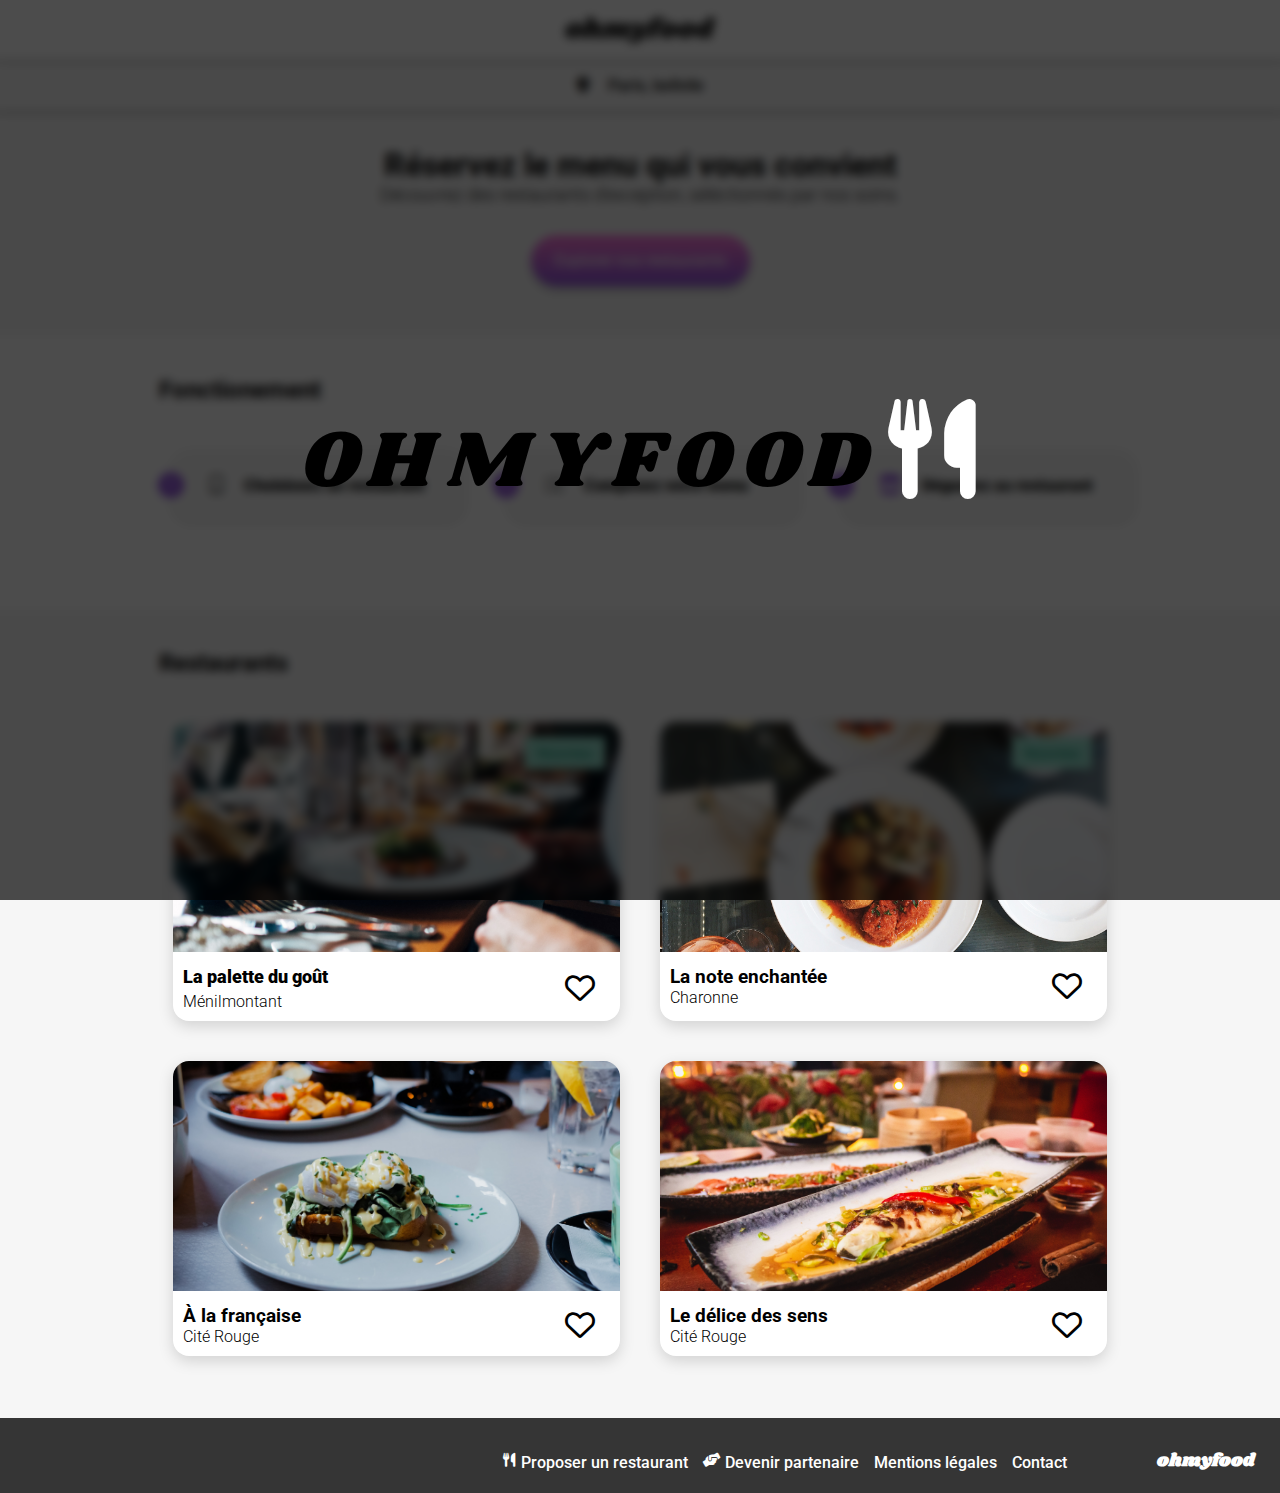
<file: index.html>
<!DOCTYPE html>
<html lang="en">
<head>
    <meta charset="UTF-8">
    <meta name="viewport" content="width=device-width, initial-scale=1.0">
   <!--lien googl font -->
   <link href="https://fonts.googleapis.com/css2?family=Roboto:wght@400;700&display=swap" rel="stylesheet">
   <link href="https://fonts.googleapis.com/css2?family=Shrikhand&display=swap" rel="stylesheet">
 
   <!--lien font-awesome-->
    <link rel="stylesheet" href="https://cdnjs.cloudflare.com/ajax/libs/font-awesome/6.0.0-beta3/css/all.min.css">
    <link rel="stylesheet" href="assets/sources/css/accueil.css">
    <title>Ohmyfood</title>
</head>

<body>

    <!--header -->
    <header class="header">
    <img src="images/logo/ohmyfood.png" alt="Logo Ohmyfood" class="logo">
    </header>
   
    <main>

        <!--section restaurant paris bellvile -->
        <section class="restaurant">
            <address class="restaurant__address"><i class="fa-solid fa-location-dot"></i> Paris, bellvile</address>
           
            <h1>Réservez le menu qui vous convient</h1>
            <p class="restaurant__description">Découvrez des restaurants d'exception, séléctionnés par nos soins.</p>
            <a href="#cards" class="btn">Explorer nos restaurants</a>
        </section>
<!--section fonctionement-->   <!--section fonctionement-->
<section class="fonctionement"> 
    <h2 class="fonction">Fonctionement</h2>
    <ol>
        <li class="etape"> 
            <i class="fa-solid fa-mobile-screen-button icon-mobil"></i>
            <h3 class="text-gras">Choisissez un restaurant</h3>
            <span class="etape-1">1</span>
        </li>
        <li class="etape"> 
            <i class="fa-solid fa-list-ul icon-mobil"></i>
            <h3 class="text-gras">Composez votre menu</h3>
            <span class="etape-1">2</span>
        </li>
        <li class="etape"> 
            <i class="fa-solid fa-store icon-mobil"></i>
            <h3 class="text-gras">Dégustez au restaurant</h3>
            <span class="etape-1">3</span>
        </li>
     </ol>
 </section>
  <!--section card  -->
  <section class="cards" id="cards">
    <h2 class="rs">Restaurants</h2>
 <div>
        <article class="card">
            <a href="menu_la_palette_du_gout.html">  <!--1 card (article)  ajou de la nouvelle page index menu1 --> 
                <img  class="card__img" src="images/restaurants/jay-wennington-N_Y88TWmGwA-unsplash.jpg" alt="la palette du goût">
            </a>
            <div class="card__body">
                <div class="card__description">
                    <a href="menu_la_palette_du_gout.html"> <h3 class="card__title">La palette du goût</h3></a>
                    <h4 class="card__lieux">Ménilmontant</h4>
                </div>
                <div class="heart i">
                    <i class="fa-regular fa-heart my-heart-empty"></i>
                    <i class="fa-solid fa-heart my-heart-full"></i>
                </div>
               
            </div>
            <span class="card__new ">Nouveau</span>
        </article>
        <article class="card">
            <a href="menu_la_note_enchante.html">  <!--2 card (article)  ajou de la nouvelle page index menu2 --> 
                <img  class="card__img" src="images/restaurants/stil-u2Lp8tXIcjw-unsplash.jpg" alt="La note enchantée">
            </a>
            <div class="card__body">

                <div class="card__description">
                    <a href="menu_la_note_enchante.html"> <h3 class="card__titl">La note enchantée</h3></a>
                    <h4 class="card__lieux">Charonne</h4>
                </div>

                <div class="heart i">
                    <i class="fa-regular fa-heart my-heart-empty"></i>
                    <i class="fa-solid fa-heart my-heart-full"></i>
                </div>

            </div>

            <span class="card__new ">Nouveau</span>

        </article>

        <article class="card">
            <a href="menu_a_la_francaise.html">  <!--2 card (article)  ajou de la nouvelle page index menu3 --> 
                <img  class="card__img" src="images/restaurants/toa-heftiba-DQKerTsQwi0-unsplash.jpg" alt="À la française">
            </a>
            <div class="card__body">
                <div class="card__description">
                    <a href="menu_a_la_francaise.html"> <h3 class="card__titl">À la française</h3></a>
                    <h4 class="card__lieux">Cité Rouge</h4>
                </div>

                <div class="heart i">
                    <i class="fa-regular fa-heart my-heart-empty"></i>
                    <i class="fa-solid fa-heart my-heart-full"></i>
                </div>

            </div>
        </article>
        <article class="card">
            <a href="menu_le_delice_des_sens.html">  <!--2 card (article)  ajou de la nouvelle page index menu4 --> 
                <img  class="card__img" src="images/restaurants/louis-hansel-shotsoflouis-qNBGVyOCY8Q-unsplash.jpg" alt="Le délice des sens">
            </a>
            <div class="card__body">
                <div class="card__description">
                    <a href="menu_le_delice_des_sens.html"> <h3 class="card__titl">Le délice des sens</h3></a>
                    <h4 class="card__lieux">Cité Rouge</h4>
                </div>

                <div class="heart i">
                    <i class="fa-regular fa-heart my-heart-empty"></i>
                    <i class="fa-solid fa-heart my-heart-full"></i>
                </div>
                
               
            </div>
        </article>
    </div>
 </section>

 <!--footer-->


<footer>
    <h3 class="omffooter">ohmyfood</h3>
    <div class="footer-contenair">
        <a  href="#">
            <i class="fa-solid fa-utensils"></i>
            Proposer un restaurant
        </a>
        <a href="#">
            <i class="fa-solid fa-handshake-angle"></i>
            Devenir partenaire
        </a>
        <a  href="#">
            Mentions légales
        </a>
        <a  href="mailto:ohmyfood@outlook.com">
            Contact
        </a>
    </div>
</footer>
</main>
<!-- Loader -->
<div class="loader">
    <div class="loader__content">
        <p class="loader__text">OhmyFood</p> <!-- Texte avec effet néon -->
        <i class="fa-solid fa-utensils loader__icon"></i> <!-- Icône -->
    </div>
</div>

</body>
</html>
</file>
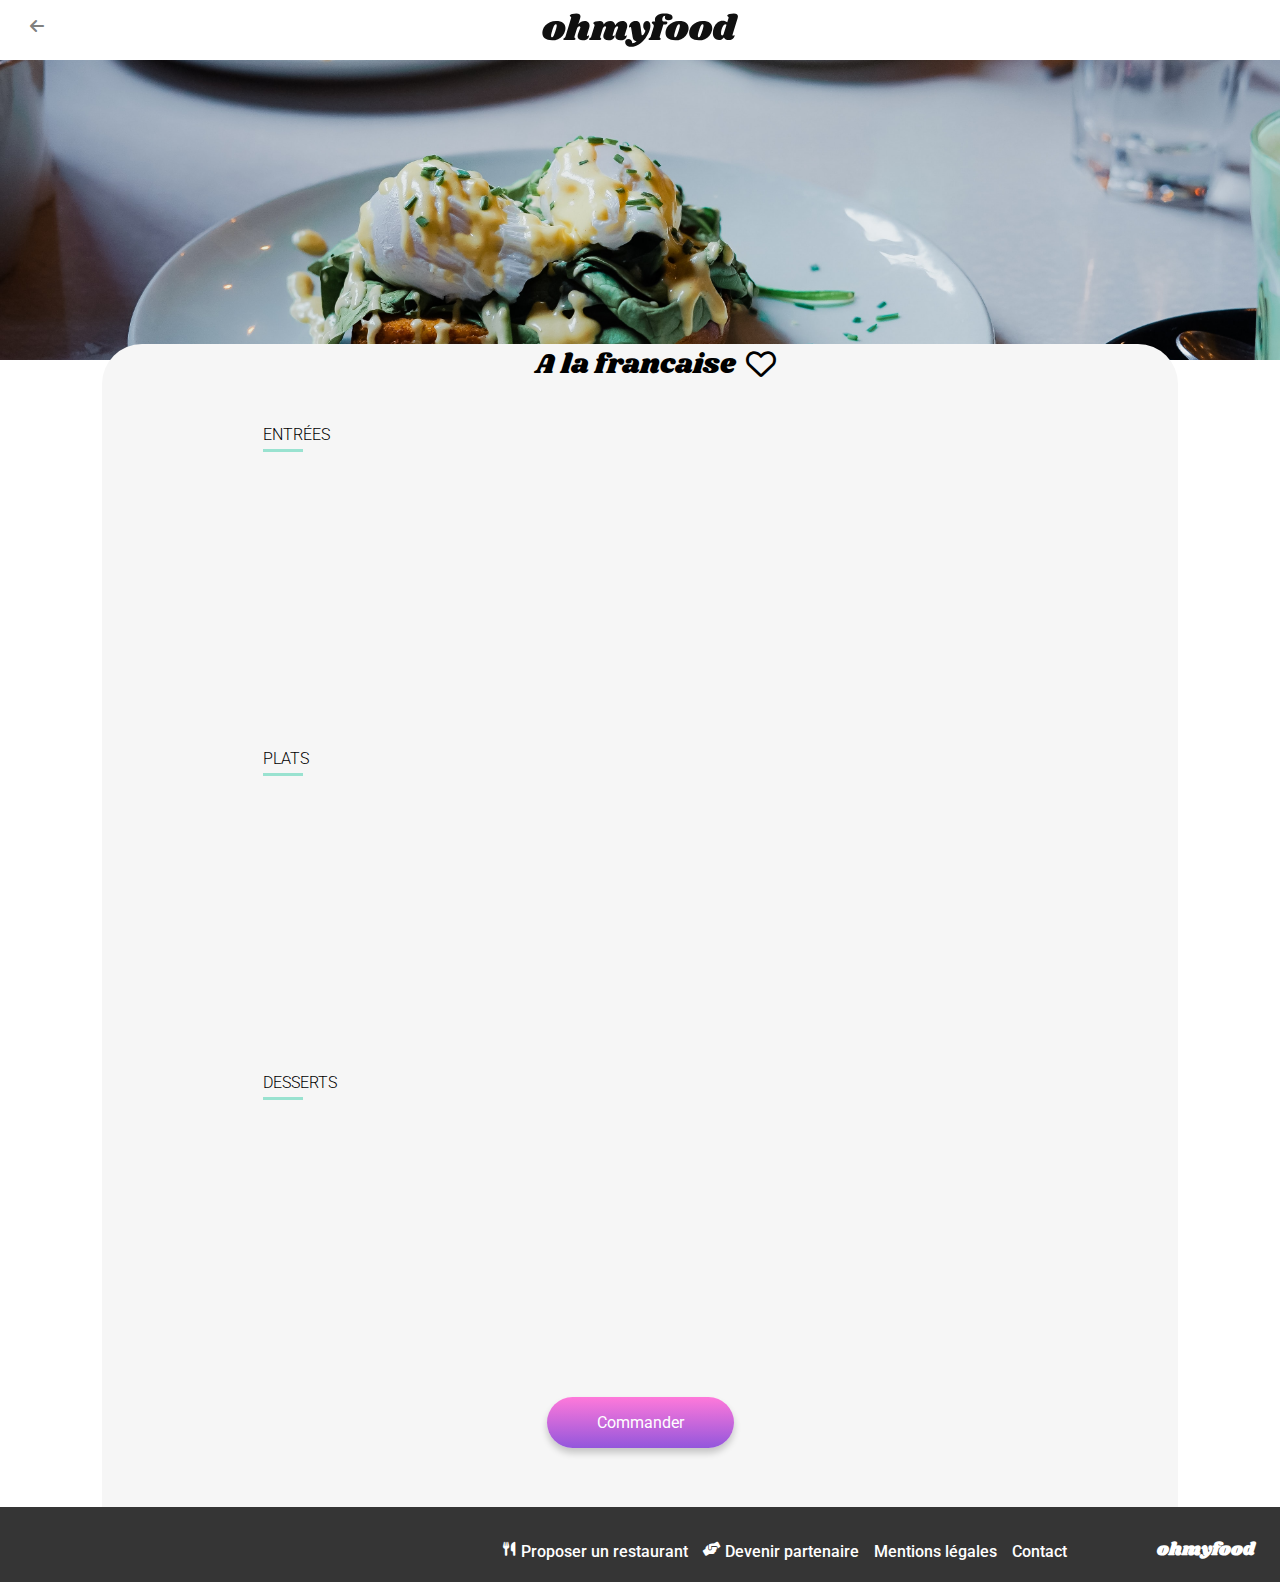
<file: menu_a_la_francaise.html>
<!DOCTYPE html>
<html lang="en">
<head>
    <meta charset="UTF-8">
    <meta name="viewport" content="width=device-width, initial-scale=1.0">
   <!--lien googl font -->
   <link href="https://fonts.googleapis.com/css2?family=Roboto:wght@400;700&display=swap" rel="stylesheet">
   <link href="https://fonts.googleapis.com/css2?family=Shrikhand&display=swap" rel="stylesheet">
 
   <!--lien font-awesome-->
    <link rel="stylesheet" href="https://cdnjs.cloudflare.com/ajax/libs/font-awesome/6.0.0-beta3/css/all.min.css">
    <link rel="stylesheet" href="assets/sources/css/restaurant.css">
    <title>Ohmyfood</title>
</head>
<body>
<!--header -->




<header class="header"> <!--header avec icon retour vers index.html-->
    <nav class="navbar">
        <a href="index.html"><i class="fa-solid fa-arrow-left"></i></a>
    </nav>
    <img src="images/logo/ohmyfood@2x.svg" alt="Logo">
</header>
<!--menu-->
<main>
    <section >
    <!--baniere-->
    <img class="menu__banner" src="images/restaurants/toa-heftiba-DQKerTsQwi0-unsplash.jpg" alt="">
    </section>

    <div class="menu__content">
        <div class="menu__info">
            <h1 class="menu__title">A la francaise</h1>
            <div class="heart i">
                <i class="fa-regular fa-heart my-heart-empty"></i>
                <i class="fa-solid fa-heart my-heart-full"></i>
            </div>
        </div>

    <!-- Entrée -->
      <div class="menu__plates">
                <h2 class="underline-title">Entrées</h2>
                <!-- Plates list -->
                <div class="plates__list">
                    <a href="#" class="plate plate--1">
                        <div class="plate__info">
                            <h3 class="plate__title">Tartare de poulpe acidulé</h3>
                            <h4 class="plate__composition">Aux zestes d'orange</h4>
                        </div>
                        <strong class="plate__price">25&euro;</strong>
                        <div class="plate__confirmation"><i class="fa-solid fa-circle-check"></i></div>
                    </a>
                    <a href="#" class="plate plate--2">
                        <div class="plate__info">
                            <h3 class="plate__title">Velouté de légumes d'antan</h3>
                            <h4 class="plate__composition">Carotte, panais, topinambour</h4>
                        </div>
                        <strong class="plate__price">35&euro;</strong>
                        <div class="plate__confirmation"><i class="fa-solid fa-circle-check"></i></div>
                    </a>
                    <a href="#" class="plate plate--3">
                        <div class="plate__info">
                            <h3 class="plate__title">Soupe à l'oignon</h3>
                            <h4 class="plate__composition">Revisitée</h4>
                        </div>
                        <strong class="plate__price">20&euro;</strong>
                        <div class="plate__confirmation"><i class="fa-solid fa-circle-check"></i></div>
                    </a>
                </div>
            </div>
            <!-- plat -->
            <div class="menu__plates">
                <h2 class="underline-title">Plats</h2>
                <!-- Plat list -->
                <div class="plates__list">
                    <a href="#" class="plate plate--4">
                        <div class="plate__info">
                            <h3 class="plate__title">Coquilles Saint-Jacques</h3>
                            <h4 class="plate__composition">Accompagnées d'une purée de panais</h4>
                        </div>
                        <strong class="plate__price">40&euro;</strong>
                        <div class="plate__confirmation"><i class="fa-solid fa-circle-check"></i></div>
                    </a>
                    <a href="#" class="plate plate--5">
                        <div class="plate__info">
                            <h3 class="plate__title">Magret de canard</h3>
                            <h4 class="plate__composition">Et parmentier de pommes de terre</h4>
                        </div>
                        <strong class="plate__price">35&euro;</strong>
                        <div class="plate__confirmation"><i class="fa-solid fa-circle-check"></i></div>
                    </a>
                    <a href="#" class="plate plate--6">
                        <div class="plate__info">
                            <h3 class="plate__title">Pigeonneau d’Ille-et-Vilainet</h3>
                            <h4 class="plate__composition">Sur son lit de gnocchis aux légumes</h4>
                        </div>
                        <strong class="plate__price">44&euro;</strong>
                        <div class="plate__confirmation"><i class="fa-solid fa-circle-check"></i></div>
                    </a>
                </div>
            </div>

            <!-- Desserts -->
            <div class="menu__plates">
                <h2 class="underline-title">Desserts</h2>
                <!-- Plates list -->
                <div class="plates__list">
                    <a href="#" class="plate plate--7">
                        <div class="plate__info">
                            <h3 class="plate__title">Pétales de violettes glacés</h3>
                            <h4 class="plate__composition">Et purée de noisettes</h4>
                        </div>
                        <strong class="plate__price">18&euro;</strong>
                        <div class="plate__confirmation"><i class="fa-solid fa-circle-check"></i></div>
                    </a>
                    <a href="#" class="plate plate--8">
                        <div class="plate__info">
                            <h3 class="plate__title">Fondant au chocolat</h3>
                            <h4 class="plate__composition">Revisité</h4>
                        </div>
                        <strong class="plate__price">22&euro;</strong>
                        <div class="plate__confirmation"><i class="fa-solid fa-circle-check"></i></div>
                    </a>
                    <a href="#" class="plate plate--9">
                        <div class="plate__info">
                            <h3 class="plate__title">Millefeuille croustillant</h3>
                            <h4 class="plate__composition">Myrtilles et pâte d’amande</h4>
                        </div>
                        <strong class="plate__price">23&euro;</strong>
                        <div class="plate__confirmation"><i class="fa-solid fa-circle-check"></i></div>
                    </a>
                </div>
            </div>
        <!-- Order -->
              <div class="menu__order">
                <a href="#" class="btn btn--py">Commander</a>
            </div>
        </div>
    
</main>
  <!--footer-->
  <footer>
    <h3 class="omffooter">ohmyfood</h3>
    <div class="footer-contenair">
        <a  href="#">
            <i class="fa-solid fa-utensils"></i>
            Proposer un restaurant
        </a>
        <a href="#">
            <i class="fa-solid fa-handshake-angle"></i>
            Devenir partenaire
        </a>
        <a  href="#">
            Mentions légales
        </a>
        <a  href="mailto:ohmyfood@outlook.com">
            Contact
        </a>
    </div>
</footer>


</body>
</file>
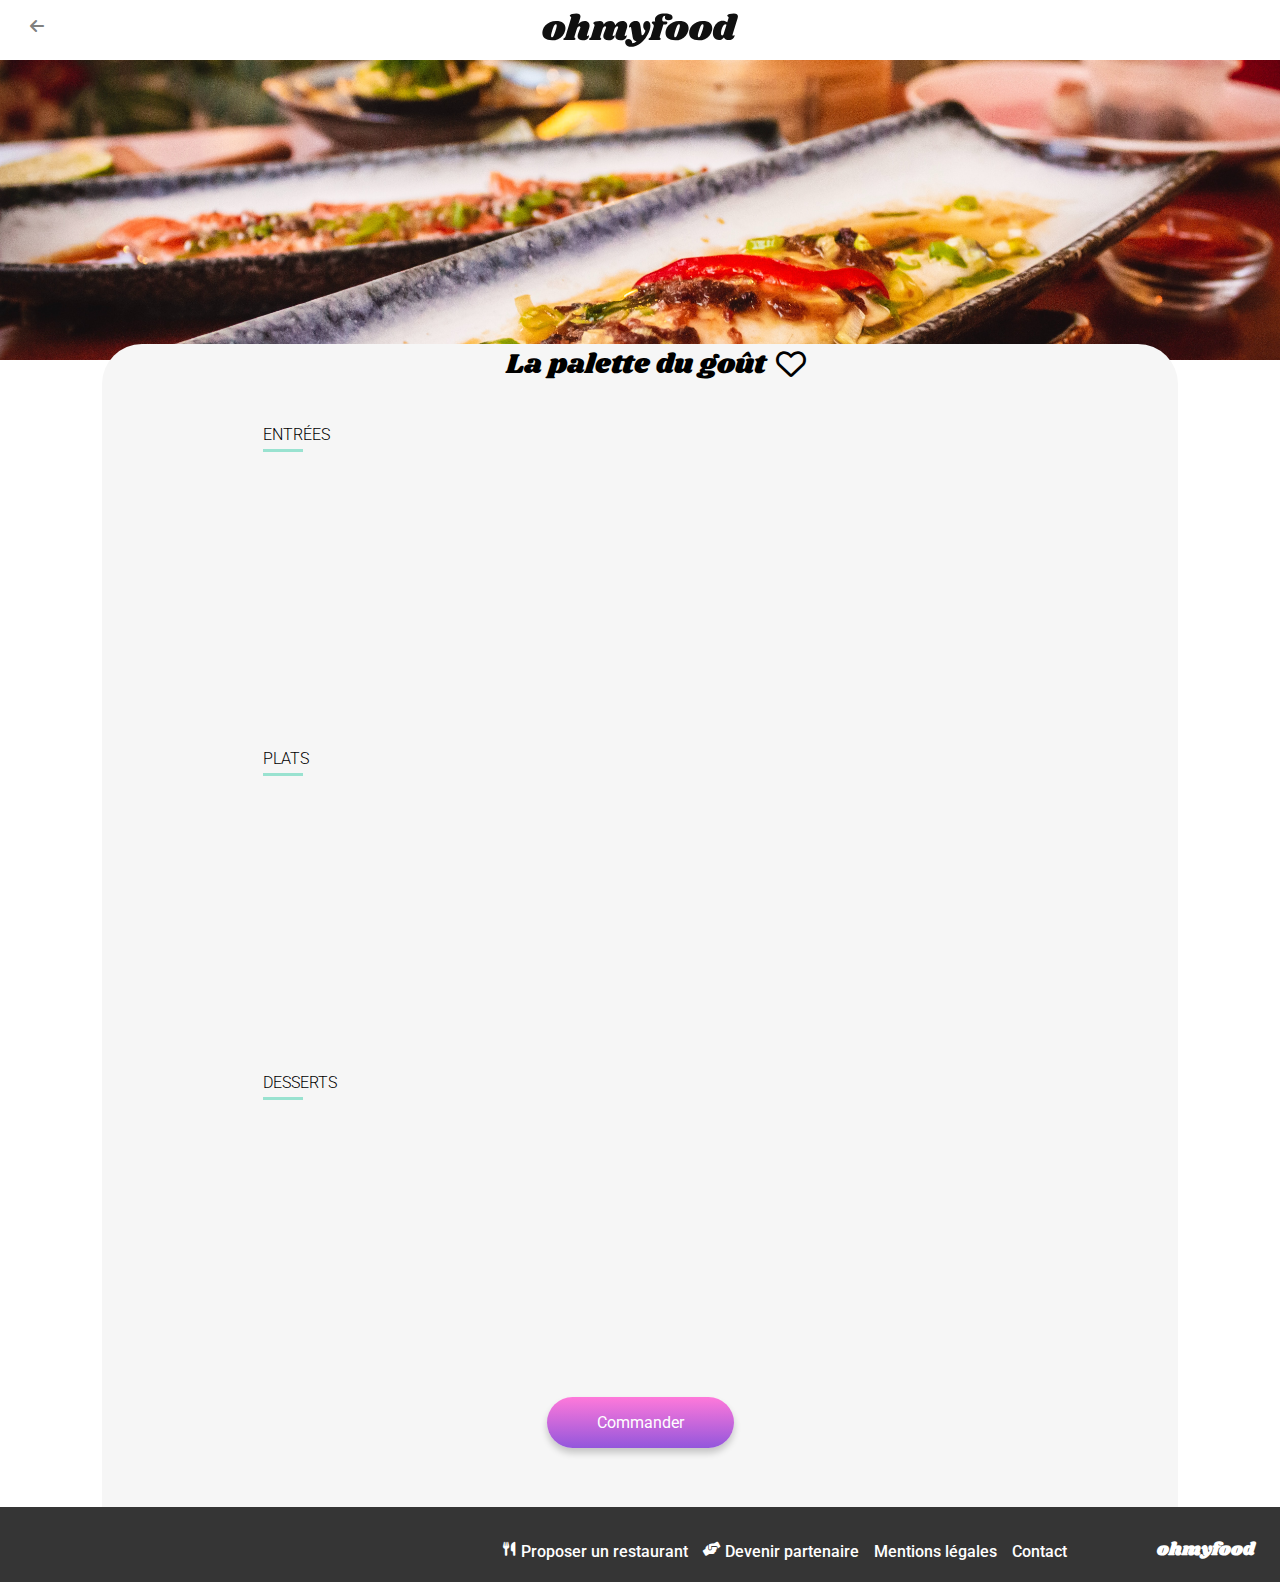
<file: menu_la_palette_du_gout.html>
<!DOCTYPE html>
<html lang="en">
<head>
    <meta charset="UTF-8">
    <meta name="viewport" content="width=device-width, initial-scale=1.0">
   <!--lien googl font -->
   <link href="https://fonts.googleapis.com/css2?family=Roboto:wght@400;700&display=swap" rel="stylesheet">
   <link href="https://fonts.googleapis.com/css2?family=Shrikhand&display=swap" rel="stylesheet">
 
   <!--lien font-awesome-->
    <link rel="stylesheet" href="https://cdnjs.cloudflare.com/ajax/libs/font-awesome/6.0.0-beta3/css/all.min.css">
    <link rel="stylesheet" href="assets/sources/css/restaurant.css">
    <title>Ohmyfood</title>
</head>
<body>

    <!--header -->
  

    <header class="header"> <!--header avec icon retour vers index.html-->
        <nav class="navbar">
            <a href="index.html"><i class="fa-solid fa-arrow-left"></i></a>
        </nav>
        <img src="images/logo/ohmyfood@2x.svg" alt="Logo">
    </header>
    <!--menu-->
    <main>
        <div>
            <img class="menu__banner" src="images/restaurants/louis-hansel-shotsoflouis-qNBGVyOCY8Q-unsplash.jpg" alt="Bannière du restaurant">
        </div>
        <div class="menu__content">
            <div class="menu__info">
                <h1 class="menu__title">La palette du goût</h1>
                <div class="heart i">
                    <i class="fa-regular fa-heart my-heart-empty"></i>
                    <i class="fa-solid fa-heart my-heart-full"></i>
                </div>
        </div>

        <!-- Entrée -->
        <div class="menu__plates">
                    <h2 class="underline-title">Entrées</h2>
                    <!-- Plates list -->
                    <div class="plates__list">
                        <a href="#" class="plate plate--1">
                            <div class="plate__info">
                                <h3 class="plate__title">Fricassée d'escargot</h3>
                                <h4 class="plate__composition">Au piment d'Espelette</h4>
                            </div>
                            <strong class="plate__price">25&euro;</strong>
                            <div class="plate__confirmation"><i class="fa-solid fa-circle-check"></i></div>
                        </a>
                        <a href="#" class="plate plate--2">
                            <div class="plate__info">
                                <h3 class="plate__title">Foie gras de canard mi-cuit</h3>
                                <h4 class="plate__composition">Et ses copeaux de truffe noire</h4>
                            </div>
                            <strong class="plate__price">35&euro;</strong>
                            <div class="plate__confirmation"><i class="fa-solid fa-circle-check"></i></div>
                        </a>
                        <a href="#" class="plate plate--3">
                            <div class="plate__info">
                                <h3 class="plate__title">Œuf au plat</h3>
                                <h4 class="plate__composition">Assaisonné à la truffe sur lit de caviar</h4>
                            </div>
                            <strong class="plate__price">20&euro;</strong>
                            <div class="plate__confirmation"><i class="fa-solid fa-circle-check"></i></div>
                        </a>
                    </div>
                </div>
                <!-- plat -->
                <div class="menu__plates">
                    <h2 class="underline-title">Plats</h2>
                    <!-- Plat list -->
                    <div class="plates__list">
                        <a href="#" class="plate plate--4">
                            <div class="plate__info">
                                <h3 class="plate__title">Filet de boeuf aux herbes</h3>
                                <h4 class="plate__composition">Accompagné de sa ribambelle de légumes</h4>
                            </div>
                            <strong class="plate__price">40&euro;</strong>
                            <div class="plate__confirmation"><i class="fa-solid fa-circle-check"></i></div>
                        </a>
                        <a href="#" class="plate plate--5">
                            <div class="plate__info">
                                <h3 class="plate__title">Parmentier de queue de boeuf</h3>
                                <h4 class="plate__composition">À la truffe noire sur sa purée de panais</h4>
                            </div>
                            <strong class="plate__price">35&euro;</strong>
                            <div class="plate__confirmation"><i class="fa-solid fa-circle-check"></i></div>
                        </a>
                        <a href="#" class="plate plate--6">
                            <div class="plate__info">
                                <h3 class="plate__title">Filet de turbot</h3>
                                <h4 class="plate__composition">Aux agrumes</h4>
                            </div>
                            <strong class="plate__price">44&euro;</strong>
                            <div class="plate__confirmation"><i class="fa-solid fa-circle-check"></i></div>
                        </a>
                    </div>
                </div>

                <!-- Desserts -->
                <div class="menu__plates">
                    <h2 class="underline-title">Desserts</h2>
                    <!-- Plates list -->
                    <div class="plates__list">
                        <a href="#" class="plate plate--7">
                            <div class="plate__info">
                                <h3 class="plate__title">Paris-Brest</h3>
                                <h4 class="plate__composition">Revisité</h4>
                            </div>
                            <strong class="plate__price">18&euro;</strong>
                            <div class="plate__confirmation"><i class="fa-solid fa-circle-check"></i></div>
                        </a>
                        <a href="#" class="plate plate--8">
                            <div class="plate__info">
                                <h3 class="plate__title">Macaron au chocolat d'exception</h3>
                                <h4 class="plate__composition">Et glace à la vanille de Madagascar</h4>
                            </div>
                            <strong class="plate__price">22&euro;</strong>
                            <div class="plate__confirmation"><i class="fa-solid fa-circle-check"></i></div>
                        </a>
                        <a href="#" class="plate plate--9">
                            <div class="plate__info">
                                <h3 class="plate__title">Mousse au chocolat</h3>
                                <h4 class="plate__composition">Au piment d'Espelette et à la truffe noire</h4>
                            </div>
                            <strong class="plate__price">23&euro;</strong>
                            <div class="plate__confirmation"><i class="fa-solid fa-circle-check"></i></div>
                        </a>
                    </div>
                </div>
            <!-- Order -->
                  <div class="menu__order">
                    <a href="#" class="btn btn--py">Commander</a>
                </div>
            </div>
        
    </main>
      <!--footer-->
      <footer>
        <h3 class="omffooter">ohmyfood</h3>
        <div class="footer-contenair">
            <a  href="#">
                <i class="fa-solid fa-utensils"></i>
                Proposer un restaurant
            </a>
            <a href="#">
                <i class="fa-solid fa-handshake-angle"></i>
                Devenir partenaire
            </a>
            <a  href="#">
                Mentions légales
            </a>
            <a  href="mailto:ohmyfood@outlook.com">
                Contact
            </a>
        </div>
    </footer>
    

    </body>
</file>
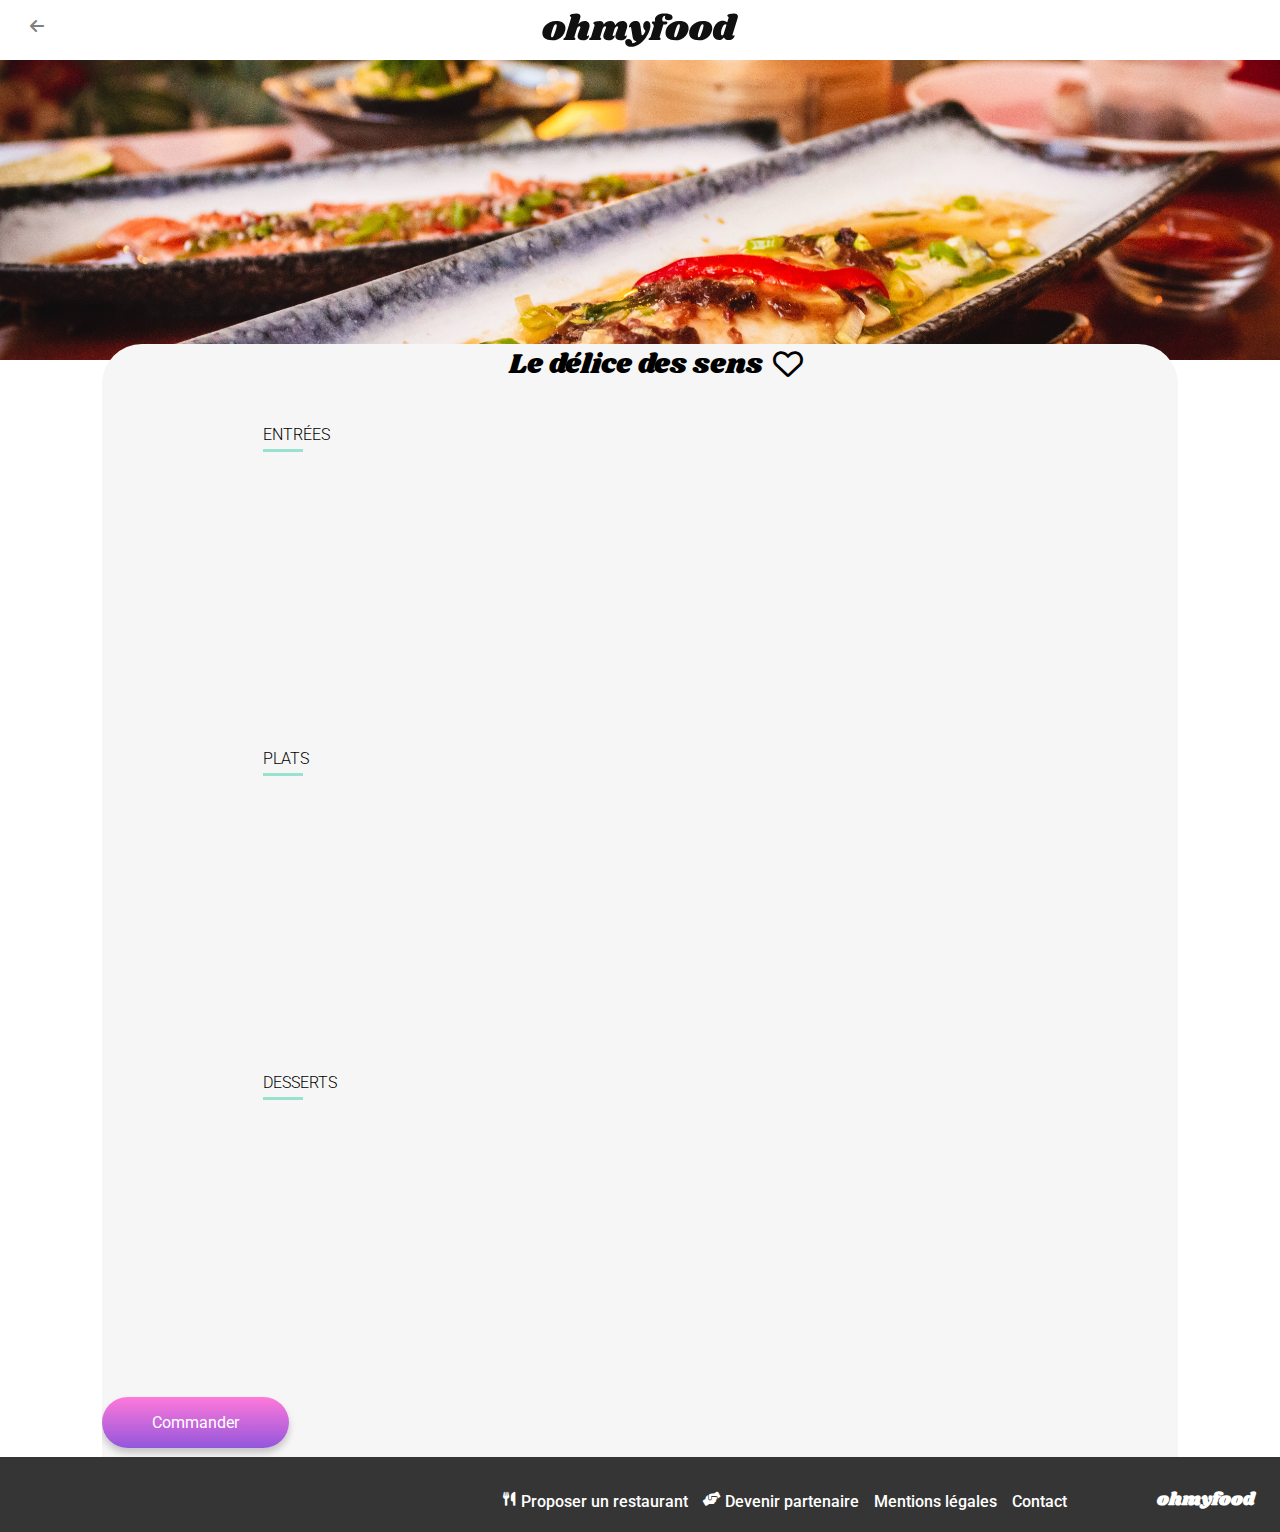
<file: menu_le_delice_des_sens.html>
<!DOCTYPE html>
<html lang="en">
<head>
    <meta charset="UTF-8">
    <meta name="viewport" content="width=device-width, initial-scale=1.0">
   <!--lien googl font -->
   <link href="https://fonts.googleapis.com/css2?family=Roboto:wght@400;700&display=swap" rel="stylesheet">
   <link href="https://fonts.googleapis.com/css2?family=Shrikhand&display=swap" rel="stylesheet">
 
   <!--lien font-awesome-->
    <link rel="stylesheet" href="https://cdnjs.cloudflare.com/ajax/libs/font-awesome/6.0.0-beta3/css/all.min.css">
    <link rel="stylesheet" href="assets/sources/css/restaurant.css">
    <title>Ohmyfood</title>
</head>
<body>

    <!--header -->
  

    <header class="header"> <!--header avec icon retour vers index.html-->
        <nav class="navbar">
            <a href="index.html"><i class="fa-solid fa-arrow-left"></i></a>
        </nav>
        <img src="images/logo/ohmyfood@2x.svg" alt="Logo">
    </header>
    <!--menu-->
    <main>
        <div>
            <img class="menu__banner" src="images/restaurants/louis-hansel-shotsoflouis-qNBGVyOCY8Q-unsplash.jpg" alt="Bannière du restaurant">
        </div>

        <div class="menu__content">
            <div class="menu__info">
                <h1 class="menu__title">Le délice des sens</h1>
                <div class="heart i">
                    <i class="fa-regular fa-heart my-heart-empty"></i>
                    <i class="fa-solid fa-heart my-heart-full"></i>
                </div>
        </div>

        <!-- Entrée -->
        <div class="menu__plates">
                    <h2 class="underline-title">Entrées</h2>
                    <!-- Plates list -->
                    <div class="plates__list">
                        <a href="#" class="plate plate--1">
                            <div class="plate__info">
                                <h3 class="plate__title">Tartare de thon</h3>
                                <h4 class="plate__composition">Assaisonné au yuzu</h4>
                            </div>
                            <strong class="plate__price">25&euro;</strong>
                            <div class="plate__confirmation"><i class="fa-solid fa-circle-check"></i></div>
                        </a>
                        <a href="#" class="plate plate--2">
                            <div class="plate__info">
                                <h3 class="plate__title">Bouchée de homard croustillant </h3>
                                <h4 class="plate__composition">Et sa farandole de petits légumes</h4>
                            </div>
                            <strong class="plate__price">35&euro;</strong>
                            <div class="plate__confirmation"><i class="fa-solid fa-circle-check"></i></div>
                        </a>
                        <a href="#" class="plate plate--3">
                            <div class="plate__info">
                                <h3 class="plate__title">Velouté de cèpes</h3>
                                <h4 class="plate__composition">Aux truffes</h4>
                            </div>
                            <strong class="plate__price">20&euro;</strong>
                            <div class="plate__confirmation"><i class="fa-solid fa-circle-check"></i></div>
                        </a>
                    </div>
                </div>
                <!-- plat -->
                <div class="menu__plates">
                    <h2 class="underline-title">Plats</h2>
                    <!-- Plat list -->
                    <div class="plates__list">
                        <a href="#" class="plate plate--4">
                            <div class="plate__info">
                                <h3 class="plate__title">Poulet rôti aux herbes de Provence </h3>
                                <h4 class="plate__composition">Et sa crème de truffe</h4>
                            </div>
                            <strong class="plate__price">40&euro;</strong>
                            <div class="plate__confirmation"><i class="fa-solid fa-circle-check"></i></div>
                        </a>
                        <a href="#" class="plate plate--5">
                            <div class="plate__info">
                                <h3 class="plate__title">Langouste rôtie </h3>
                                <h4 class="plate__composition">Et ses légumes de saison</h4>
                            </div>
                            <strong class="plate__price">35&euro;</strong>
                            <div class="plate__confirmation"><i class="fa-solid fa-circle-check"></i></div>
                        </a>
                        <a href="#" class="plate plate--6">
                            <div class="plate__info">
                                <h3 class="plate__title">Côte de bœuf Angus </h3>
                                <h4 class="plate__composition">Et sa purée de panais</h4>
                            </div>
                            <strong class="plate__price">44&euro;</strong>
                            <div class="plate__confirmation"><i class="fa-solid fa-circle-check"></i></div>
                        </a>
                    </div>
                </div>

                <!-- Desserts -->
                <div class="menu__plates">
                    <h2 class="underline-title">Desserts</h2>
                    <!-- Plates list -->
                    <div class="plates__list">
                        <a href="#" class="plate plate--7">
                            <div class="plate__info">
                                <h3 class="plate__title">Farandole de desserts</h3>
                                <h4 class="plate__composition">Du chef</h4>
                            </div>
                            <strong class="plate__price">18&euro;</strong>
                            <div class="plate__confirmation"><i class="fa-solid fa-circle-check"></i></div>
                        </a>
                        <a href="#" class="plate plate--8">
                            <div class="plate__info">
                                <h3 class="plate__title">Crème brulée </h3>
                                <h4 class="plate__composition">Revisitée</h4>
                            </div>
                            <strong class="plate__price">22&euro;</strong>
                            <div class="plate__confirmation"><i class="fa-solid fa-circle-check"></i></div>
                        </a>
                        <a href="#" class="plate plate--9">
                            <div class="plate__info">
                                <h3 class="plate__title">Tiramisu </h3>
                                <h4 class="plate__composition">À la noisette</h4>
                            </div>
                            <strong class="plate__price">23&euro;</strong>
                            <div class="plate__confirmation"><i class="fa-solid fa-circle-check"></i></div>
                        </a>
                    </div>
                </div>
            <!-- Order -->
                  <div >
                    <a href="#" class="btn btn--py">Commander</a>
                </div>
            </div>
        
    </main>
      <!--footer-->
      <footer>
        <h3 class="omffooter">ohmyfood</h3>
        <div class="footer-contenair">
            <a  href="#">
                <i class="fa-solid fa-utensils"></i>
                Proposer un restaurant
            </a>
            <a href="#">
                <i class="fa-solid fa-handshake-angle"></i>
                Devenir partenaire
            </a>
            <a  href="#">
                Mentions légales
            </a>
            <a  href="mailto:ohmyfood@outlook.com">
                Contact
            </a>
        </div>
    </footer>
    

    </body>
</file>
<file: assets/sources/css/accueil.css>
/* Global Styles */
* {
  margin: 0;
  padding: 0;
  box-sizing: border-box;
  text-decoration: none;
}

.fa-utensils {
  padding: 0px 2px 0px 4px;
}

body {
  height: 100%;
  font-family: "Roboto", sans-serif;
}

a {
  color: black;
  text-decoration: none;
}

/* Header */
.header {
  position: relative;
  z-index: 1;
  width: 100%;
  height: 60px;
  display: flex;
  justify-content: center;
  align-items: center;
  box-shadow: 0 2px 4px rgba(0, 0, 0, 0.3);
}

.logo {
  max-width: 150px;
  height: auto;
}

/* Restaurant Address */
.restaurant__address input {
  border: none;
  outline: none;
  background-color: transparent;
  color: #000;
  font-size: 12px;
  font-weight: 700;
}

/* Etape */
.etape {
  background-color: #F6F6F6;
  box-shadow: 0 5px 15px rgba(0, 0, 0, 0.15);
  transition: background-color 0.3s ease; /* Transition douce sur la couleur de fond */
}

/* Buttons */
.btn {
  display: inline-block;
  padding: 16px 24px;
  border-radius: 32px;
  color: #FFF;
  position: relative;
  z-index: 1;
  background: linear-gradient(180deg, #FF79DA 0%, #9356DC 100%); /* Fond en dégradé pour les boutons */
  box-shadow: 0 5px 7px rgba(0, 0, 0, 0.2); /* Ombre portée sur les boutons */
}
.btn:after {
  content: "";
  position: absolute;
  top: 0;
  right: 0;
  bottom: 0;
  left: 0;
  border-radius: 32px;
  background: linear-gradient(180deg, #ff88de 0%, #a16be0 100%);
  opacity: 0;
  z-index: -1;
  transition: opacity 0.3s ease;
}
.btn:hover {
  box-shadow: 0 15px 20px rgba(0, 0, 0, 0.2);
}
.btn:hover:after {
  opacity: 1; /* Affiche l'effet de survol */
}

/* Icon Mobil */
.icon-mobil {
  color: #9356DC;
}

.etape:hover .icon-mobil {
  color: #9356DC;
}

.etape:last-child .icon-mobil {
  color: #9356DC; /* Restaure la couleur par défaut sur le dernier élément */
}

.loader {
  position: fixed;
  top: 0;
  left: 0;
  width: 100%;
  height: 100%;
  background: rgba(0, 0, 0, 0.7);
  display: flex;
  justify-content: center;
  align-items: center;
  z-index: 1000;
  backdrop-filter: blur(5px); /* Flou de l'arrière-plan */
  animation: fadeOutLoader 7s forwards; /* Animation de disparition du loader complet  */
  /* responsives */
}
.loader .loader__content {
  text-align: center;
  color: #fff;
  font-family: "Shrikhand", sans-serif;
  position: relative;
}
.loader .loader__text {
  font-size: 80px;
  letter-spacing: 10px; /* Espacement des lettres */
  text-transform: uppercase;
  color: #000;
  position: relative;
  display: inline-block;
  /* Animation du contour néon */
  animation: neonGlow 7s ease-in-out infinite;
}
.loader .loader__icon {
  font-size: 100px;
  color: #fff;
  animation: neonGlow 7s ease-in-out infinite;
  margin-top: 20px;
}
@keyframes neonGlow {
  0% {
    text-shadow: 0 0 5px #9356DC, 0 0 10px #9356DC, 0 0 15px #FF79DA, 0 0 20px #FF79DA, 0 0 30px #FF79DA, 0 0 50px #FF79DA, 0 0 75px #FF79DA;
  }
  50% {
    text-shadow: 0 0 10px #9356DC, 0 0 20px #9356DC, 0 0 30px #FF79DA, 0 0 40px #FF79DA, 0 0 60px #FF79DA, 0 0 90px #FF79DA;
  }
  100% {
    text-shadow: 0 0 5px #9356DC, 0 0 10px #9356DC, 0 0 15px #FF79DA, 0 0 20px #FF79DA, 0 0 30px #FF79DA, 0 0 50px #FF79DA, 0 0 75px #FF79DA;
  }
}
@keyframes fadeOutLoader {
  0% {
    opacity: 1;
  }
  100% {
    opacity: 0;
    visibility: hidden;
  }
}
@media (max-width: 1024px) {
  .loader .loader__text {
    font-size: 60px;
  }
  .loader .loader__icon {
    font-size: 80px;
  }
}
@media (max-width: 768px) {
  .loader .loader__text {
    font-size: 50px;
  }
  .loader .loader__icon {
    font-size: 70px;
  }
}
@media (max-width: 480px) {
  .loader .loader__text {
    font-size: 40px;
  }
  .loader .loader__icon {
    font-size: 60px;
  }
}

/*rendre le loader invisible apres lanimation  */
body.loaded .loader {
  display: none;
}

footer {
  display: flex;
  width: 100%;
  flex-direction: column;
  gap: 16px;
  background-color: #353535;
  color: white;
  padding: 22px 25px;
  margin-top: -13px;
}
footer .omffooter {
  margin-bottom: -11px;
}
@media screen and (min-width: 1024px) {
  footer {
    flex-flow: row-reverse;
    padding: 30px 25px;
    gap: 90px;
  }
}
footer h3 {
  font-size: 1.125rem;
  font-family: "Shrikhand", serif;
}
footer .footer-contenair {
  display: flex;
  width: 100%;
  flex-direction: column;
  gap: 7px;
  margin-bottom: -9px;
}
@media screen and (min-width: 1024px) {
  footer .footer-contenair {
    flex-direction: row;
    justify-content: flex-end;
    align-items: flex-end;
    gap: 15px;
  }
}
footer a {
  display: flex;
  gap: 11px;
  align-items: flex-start;
  font-weight: 500;
  color: white;
}
footer i {
  width: 11px;
  height: 13px;
  font-size: 14px;
}
@media (max-width: 1023px) and (min-width: 580px) {
  footer {
    flex-flow: row;
    padding: 30px 25px;
    gap: 90px;
  }
  footer h3 {
    font-size: clamp(0.875rem, 3vw, 1.125rem);
    font-family: "Shrikhand", serif;
    order: 2;
  }
  footer .footer-contenair {
    display: flex;
    flex-direction: row;
    justify-content: flex-end;
    align-items: flex-end;
    gap: 15px;
    margin-bottom: -9px;
  }
  footer a {
    display: flex;
    gap: 11px;
    align-items: flex-start;
    font-weight: 500;
    color: white;
    order: 1;
  }
  footer i {
    width: 11px;
    height: 13px;
    font-size: 14px;
  }
}

.heart i {
  position: absolute;
  cursor: pointer;
  font-size: 30px;
  right: 25px;
  margin-top: -16px;
}

.my-heart-full {
  opacity: 0;
  transition-property: all;
  transition-duration: 2s;
}
.my-heart-full:hover {
  opacity: 1;
  color: #9356DC;
  background-image: linear-gradient(#9356dc, #b35cdc, #cf64dc, #e86edb, #ff79da);
  background-clip: text;
  color: transparent;
}

* {
  margin: 0;
  padding: 0;
  box-sizing: border-box;
  text-decoration: none;
}

:root {
  --primary-color: #9356DC; /* Couleur primaire */
  --secondary-color: #FF79DA; /* Couleur secondaire */
  --tertiary-color: #99E2D0; /* Couleur tertiaire */
  --light-gray: #F6F6F6; /* Gris clair pour les sections */
  --light-purple: #F5EDFF; /* Violet clair pour hover */
  --green: #008766; /* Couleur pour les nouveaux éléments */
}

body {
  height: 100%;
  font-family: "Roboto", sans-serif;
}

a {
  color: black;
  text-decoration: none;
}

/* Section restaurant */
.restaurant {
  padding: 0 0 50px;
  background-color: var(--light-gray);
  text-align: center;
}
.restaurant .restaurant__address {
  background-color: var(--light-gray);
  font-style: normal;
  font-weight: 500;
  padding: 16px;
  margin-bottom: 35px;
  box-shadow: 0 2px 4px rgba(0, 0, 0, 0.4);
}
.restaurant .restaurant__address i {
  background-color: var(--light-gray);
  margin-right: 15px;
}
.restaurant .restaurant h1 {
  font-size: 24px;
  font-weight: 700;
  margin-bottom: 20px;
  padding: 0 40px;
}
.restaurant .restaurant__description {
  font-size: 18px;
  font-weight: 300;
  margin-bottom: 30px;
  padding: 0 20px;
}

.fonction {
  margin-top: 40px;
  margin-left: 20px !important;
  margin-bottom: 30px;
}

.etape {
  padding: 25px 10px;
  margin: 16px 0 20px 13px;
  border-radius: 24px;
  position: relative;
  cursor: pointer;
  display: flex;
  flex-direction: row;
  align-items: center;
  justify-content: flex-start;
  width: 322.49px;
  height: 72.38px;
  left: 13px;
}
.etape:hover {
  background-color: var(--light-purple);
}
.etape .icon-mobil {
  margin: 0 20px 0 26px;
  font-size: 20px;
  color: #7E7E7E;
}
.etape .text-gras {
  font-weight: 900;
}
.etape .etape-1 {
  background: var(--primary-color);
  color: #FFF;
  width: 26px;
  height: 26px;
  line-height: 26px;
  border-radius: 50%;
  font-size: 13px;
  text-align: center;
  position: absolute;
  left: -13px;
}
.etape .step:hover i {
  color: var(--primary-color);
}

/* Section cards */
.cards {
  background-color: var(--light-gray);
  margin-top: 78px;
  padding-bottom: 55px;
}

.rs {
  margin-left: 19px;
  padding-top: 40px;
  padding-bottom: 25px;
}

.card {
  margin-bottom: 16px;
  margin-left: 16px;
  margin-right: 16px;
  background-color: white;
  position: relative;
  border-radius: 16px;
  display: flex;
  flex-direction: column;
  align-items: normal;
  justify-content: normal;
  flex-wrap: nowrap;
  box-shadow: 0 5px 15px rgba(0, 0, 0, 0.15);
}
.card .card__img {
  width: 100%;
  height: 152px;
  object-fit: cover;
  border-top-left-radius: 16px;
  border-top-right-radius: 16px;
}
.card .card__body {
  padding: 10px;
  display: flex;
  flex-direction: row;
  align-items: center;
  justify-content: space-between;
  flex-wrap: nowrap;
}
.card .card__title {
  font-size: 18px;
  font-weight: 900;
  margin-bottom: 5px;
}
.card .card__lieux {
  font-weight: 300;
  text-transform: capitalize;
}
.card .card__new {
  padding: 8px 12px;
  background-color: var(--tertiary-color);
  color: var(--green);
  font-size: 14px;
  position: absolute;
  top: 15px;
  right: 15px;
  box-shadow: 0 5px 15px rgba(0, 0, 0, 0.15);
}
.card .card:hover {
  box-shadow: 0 15px 20px rgba(0, 0, 0, 0.2);
}

/* Styles pour écran de bureau (min-width: 1024px) */
@media (min-width: 1024px) {
  .fonction {
    margin-left: 12.4% !important;
    margin-bottom: -25px;
  }
  .fonctionement ol {
    display: flex;
    justify-content: center;
    padding: 40px;
    margin: 10px;
    list-style: none;
  }
  .etape {
    width: 25% !important;
    height: 72.37px;
    margin: 20px;
    padding: 12px;
    background-color: var(--light-gray);
    border-radius: 20px;
    display: flex;
    align-items: center;
    box-shadow: 0 2px 5px rgba(0, 0, 0, 0.15);
    transition: background-color 0.3s ease;
    font-size: 14px;
  }
  .rs {
    margin-left: 12.4%;
    height: 0px;
    margin-top: -50px;
    margin-bottom: 28px;
  }
  .cards > div {
    display: flex;
    flex-wrap: wrap;
    justify-content: center;
    max-width: 2400px !important;
    margin: 0 auto;
  }
  .card {
    flex: 0 0 calc(40% - 65px);
    margin: 20px;
    max-width: 900px !important;
    min-height: 1px;
    box-sizing: border-box;
  }
  .card__img {
    width: 100%;
    height: 230px !important;
    object-fit: cover;
    border-top-left-radius: 16px;
    border-top-right-radius: 16px;
  }
}
@media (min-width: 768px) and (max-width: 1023px) {
  .fonction {
    margin-left: 3% !important;
    margin-bottom: 10px;
  }
  .rs {
    margin-left: 3%;
  }
  .etape {
    width: calc(100% - 50px);
    max-width: none;
    margin: 10px auto 20px;
    padding: 12px;
    background-color: var(--light-gray);
    border-radius: 20px;
    align-items: center;
    box-shadow: 0 2px 5px rgba(0, 0, 0, 0.15);
    transition: background-color 0.3s ease;
    font-size: 14px;
    text-align: center;
  }
  .cards > div {
    display: flex;
    flex-direction: column;
    align-items: center;
    gap: 20px;
  }
  .card {
    width: calc(100% - 50px);
    margin: 0 auto;
    max-width: none;
  }
  .card__img {
    height: 200px !important;
  }
}
@media (min-width: 377px) and (max-width: 767px) {
  .fonction {
    margin-left: 5%;
    margin-bottom: 15px;
  }
  .etape {
    width: calc(100% - 50px);
    max-width: none;
    margin: 10px auto 20px;
    padding: 10px;
    background-color: var(--light-gray);
    border-radius: 20px;
    align-items: center;
    box-shadow: 0 1px 3px rgba(0, 0, 0, 0.1);
    font-size: 13px;
    text-align: center;
  }
  .card__img {
    height: 200px !important;
    width: 100%;
    object-fit: cover;
  }
  .footer {
    padding: 15px;
    text-align: center;
  }
}

/*# sourceMappingURL=accueil.css.map */
</file>
<file: assets/sources/css/restaurant.css>
@charset "UTF-8";
/* Global Styles */
* {
  margin: 0;
  padding: 0;
  box-sizing: border-box;
  text-decoration: none;
}

.fa-utensils {
  padding: 0px 2px 0px 4px;
}

body {
  height: 100%;
  font-family: "Roboto", sans-serif;
}

a {
  color: black;
  text-decoration: none;
}

/* Header */
.header {
  position: relative;
  z-index: 1;
  width: 100%;
  height: 60px;
  display: flex;
  justify-content: center;
  align-items: center;
  box-shadow: 0 2px 4px rgba(0, 0, 0, 0.3);
}

.logo {
  max-width: 150px;
  height: auto;
}

/* Restaurant Address */
.restaurant__address input {
  border: none;
  outline: none;
  background-color: transparent;
  color: #000;
  font-size: 12px;
  font-weight: 700;
}

/* Etape */
.etape {
  background-color: #F6F6F6;
  box-shadow: 0 5px 15px rgba(0, 0, 0, 0.15);
  transition: background-color 0.3s ease; /* Transition douce sur la couleur de fond */
}

/* Buttons */
.btn {
  display: inline-block;
  padding: 16px 24px;
  border-radius: 32px;
  color: #FFF;
  position: relative;
  z-index: 1;
  background: linear-gradient(180deg, #FF79DA 0%, #9356DC 100%); /* Fond en dégradé pour les boutons */
  box-shadow: 0 5px 7px rgba(0, 0, 0, 0.2); /* Ombre portée sur les boutons */
}
.btn:after {
  content: "";
  position: absolute;
  top: 0;
  right: 0;
  bottom: 0;
  left: 0;
  border-radius: 32px;
  background: linear-gradient(180deg, #ff88de 0%, #a16be0 100%);
  opacity: 0;
  z-index: -1;
  transition: opacity 0.3s ease;
}
.btn:hover {
  box-shadow: 0 15px 20px rgba(0, 0, 0, 0.2);
}
.btn:hover:after {
  opacity: 1; /* Affiche l'effet de survol */
}

/* Icon Mobil */
.icon-mobil {
  color: #9356DC;
}

.etape:hover .icon-mobil {
  color: #9356DC;
}

.etape:last-child .icon-mobil {
  color: #9356DC; /* Restaure la couleur par défaut sur le dernier élément */
}

footer {
  display: flex;
  width: 100%;
  flex-direction: column;
  gap: 16px;
  background-color: #353535;
  color: white;
  padding: 22px 25px;
  margin-top: -13px;
}
footer .omffooter {
  margin-bottom: -11px;
}
@media screen and (min-width: 1024px) {
  footer {
    flex-flow: row-reverse;
    padding: 30px 25px;
    gap: 90px;
  }
}
footer h3 {
  font-size: 1.125rem;
  font-family: "Shrikhand", serif;
}
footer .footer-contenair {
  display: flex;
  width: 100%;
  flex-direction: column;
  gap: 7px;
  margin-bottom: -9px;
}
@media screen and (min-width: 1024px) {
  footer .footer-contenair {
    flex-direction: row;
    justify-content: flex-end;
    align-items: flex-end;
    gap: 15px;
  }
}
footer a {
  display: flex;
  gap: 11px;
  align-items: flex-start;
  font-weight: 500;
  color: white;
}
footer i {
  width: 11px;
  height: 13px;
  font-size: 14px;
}
@media (max-width: 1023px) and (min-width: 580px) {
  footer {
    flex-flow: row;
    padding: 30px 25px;
    gap: 90px;
  }
  footer h3 {
    font-size: clamp(0.875rem, 3vw, 1.125rem);
    font-family: "Shrikhand", serif;
    order: 2;
  }
  footer .footer-contenair {
    display: flex;
    flex-direction: row;
    justify-content: flex-end;
    align-items: flex-end;
    gap: 15px;
    margin-bottom: -9px;
  }
  footer a {
    display: flex;
    gap: 11px;
    align-items: flex-start;
    font-weight: 500;
    color: white;
    order: 1;
  }
  footer i {
    width: 11px;
    height: 13px;
    font-size: 14px;
  }
}

.heart i {
  position: absolute;
  cursor: pointer;
  font-size: 30px;
  margin-top: -16px;
}

.my-heart-full {
  opacity: 0;
  transition-property: all;
  transition-duration: 1s;
}
.my-heart-full:hover {
  opacity: 1;
  color: #9356DC;
  background-image: linear-gradient(#9356dc, #b35cdc, #cf64dc, #e86edb, #ff79da);
  background-clip: text;
  color: transparent;
}

.navbar {
  position: absolute;
  left: 30px;
  top: 17px;
  font-size: 1, 9em;
}

.header .navbar a i {
  color: #808080 !important;
}

.menu {
  padding: 0;
}

.menu__banner {
  width: 100%;
  height: 300px;
  object-fit: cover;
  position: relative;
  z-index: 1;
}

.menu__banner {
  width: 100%;
  height: 300px;
  object-fit: cover;
  position: relative;
  z-index: 1;
}

.menu__content {
  background-color: #F6F6F6;
  border-top-left-radius: 40px;
  border-top-right-radius: 40px;
  margin-top: -90px;
  padding-bottom: 1vh;
  position: relative;
  z-index: 2;
}

.menu__info {
  margin-bottom: 40px;
  display: flex;
  flex-direction: row;
  align-items: center;
  justify-content: space-between;
  flex-wrap: nowrap;
}

.menu__title {
  font-family: "Shrikhand", cursive;
  font-weight: normal;
  font-size: 28px;
  margin-bottom: 0;
  margin-left: 27px;
}

.menu__plates {
  margin-bottom: 50px;
}

.underline-title {
  text-transform: uppercase;
  margin-bottom: 20px;
  font-weight: 300;
  font-size: 16px;
  margin-left: 13px;
}

.underline-title:after {
  background: #99E2D0;
  bottom: -5px;
  content: "";
  display: block;
  height: 3px;
  position: relative;
  width: 40px;
}

.menu__order {
  text-align: center;
  margin-bottom: 50px;
}

.plate {
  padding: 12px;
  background: #ffffff;
  border-radius: 16px;
  margin-bottom: 16px;
  animation: plate-appear 750ms cubic-bezier(0.25, 0.46, 0.45, 0.94) both;
  box-shadow: 0 5px 15px rgba(0, 0, 0, 0.15);
  display: flex;
  flex-direction: row;
  align-items: inherit;
  justify-content: space-between;
  flex-wrap: nowrap;
}

.plate__info {
  white-space: nowrap;
  overflow: hidden;
  flex: 1;
}

.plate__title {
  overflow: hidden;
  text-overflow: ellipsis;
}

.plate__composition {
  font-weight: 300;
  font-size: 15px;
  overflow: hidden;
  text-overflow: ellipsis;
}

.plate__price {
  align-self: flex-end;
  margin-left: 10px;
}

.plate__confirmation {
  background-color: #99E2D0;
  color: #FFF;
  font-size: 20px;
  border-top-right-radius: 10px;
  border-bottom-right-radius: 11px;
  width: 56px;
  display: flex;
  align-items: center;
  justify-content: center;
  margin: -12px -72px -12px 16px;
  transition: margin-right 600ms ease;
}

.plate:hover {
  box-shadow: 0 15px 20px rgba(0, 0, 0, 0.2);
}

.plate:hover .plate__confirmation {
  margin-right: -0.75rem;
}

.btn--py {
  padding-left: 50px;
  padding-right: 50px;
}

.fa-regular, .far {
  font-family: "Font Awesome 6 Free";
  font-weight: 400;
  margin-right: 31px;
}

@media (min-width: 1024px) {
  .menu__content {
    max-width: calc(120% - 460px);
    margin: -20px auto 0;
    overflow: hidden;
    margin-bottom: 13px;
  }
  .menu__info {
    display: flex;
    align-items: center;
    justify-content: center;
  }
  .menu__title {
    margin-right: 10px;
  }
  .plate {
    overflow: hidden;
    width: calc(75% - 65px);
    height: auto;
    margin: 20px auto;
    padding: 15px;
    border-radius: 8px;
    background-color: #fffefe;
    box-shadow: 0 2px 4px rgba(0, 0, 0, 0.1);
  }
  .menu__title {
    font-family: "Shrikhand", cursive;
    font-weight: normal;
    font-size: 28px;
    margin-bottom: 0;
    margin-left: 1px;
  }
  .underline-title {
    margin-left: 15%;
  }
}
@media (max-width: 1024px) {
  .plate {
    width: calc(100% - 60px);
    height: auto;
    margin: 10px auto;
    overflow: hidden;
  }
}
@media (min-width: 377px) and (max-width: 1023px) {
  .navbar {
    left: 20px;
    font-size: 1.5em;
  }
  .menu__banner {
    height: 250px;
  }
  .menu__content {
    margin-top: -50px;
    padding: 1rem;
  }
  .menu__title {
    font-size: 24px;
    margin-left: 40%;
  }
  .underline-title {
    font-size: 14px;
    margin-left: 10px;
  }
  .plate {
    width: calc(100% - 40px);
    padding: 10px;
    margin: 10px auto;
    border-radius: 8px;
  }
  .plate__confirmation {
    font-size: 18px;
    width: 50px;
  }
}
@media (min-width: 377px) and (max-width: 1023px) {
  .menu__info {
    display: flex;
    align-items: center;
    justify-content: center;
    flex-wrap: nowrap;
  }
  .menu__title {
    font-size: 24px;
    margin-left: 10px;
    margin-right: 10px;
  }
  .btn-like {
    margin-left: 15px;
  }
}
@keyframes scrollPlates {
  0% {
    transform: translateY(50px);
    opacity: 0;
  }
  100% {
    transform: translateY(0);
    opacity: 1;
  }
}
.plate {
  padding: 12px;
  background: #ffffff;
  border-radius: 16px;
  margin-bottom: 16px;
  animation: scrollPlates 0.6s ease-out forwards;
  box-shadow: 0 5px 15px rgba(0, 0, 0, 0.15);
  display: flex;
  flex-direction: row;
  align-items: inherit;
  justify-content: space-between;
  flex-wrap: nowrap;
  opacity: 0;
}

.plate:nth-child(1) {
  animation-delay: 0.2s;
}

.plate:nth-child(2) {
  animation-delay: 0.4s;
}

.plate:nth-child(3) {
  animation-delay: 0.6s;
}

.plate:nth-child(4) {
  animation-delay: 0.8s;
}

.plate:nth-child(5) {
  animation-delay: 1s;
}

.plate:nth-child(6) {
  animation-delay: 1.2s;
}

@media (max-width: 375px) {
  .heart i {
    margin-left: -90px;
    margin-top: -2px;
  }
  .menu__title {
    margin-top: 31px;
    font-size: 24px;
  }
}

/*# sourceMappingURL=restaurant.css.map */
</file>
